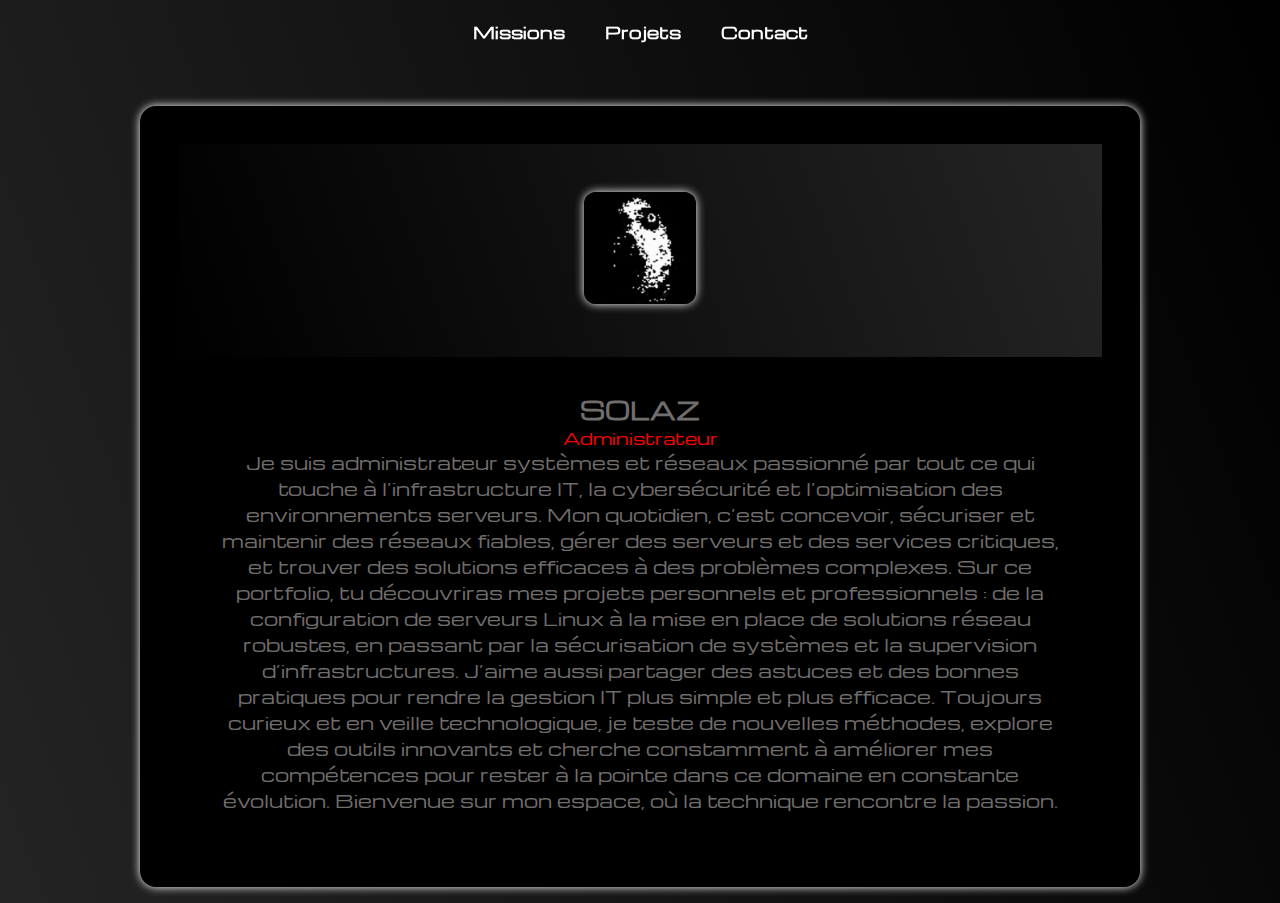
<file: index.html>
<!DOCTYPE html>
<html lang="fr">
 
<head>
    <link rel="stylesheet" href="css/style.css">
    <meta charset="UTF-8">
    <meta name="viewport" content="width=device-width, initial-scale=1.0">
    <title>Solaz</title>
    <link rel="icon" type="image/x-icon" href="Assets/Solaz PFP.gif">
</head>
 
<body>
    
    <div class="container">
        <div class="user-image">
            <img src="Assets/Solaz PFP.gif"
            alt="this image contains user-image">
        </div>
 
        <div class="content">
            <h3 class="name">Solaz</h3>
            <p class="username">Administrateur</p>
 
 
 
            <p class="details">
             Je suis administrateur systèmes et réseaux passionné par tout ce qui touche à l’infrastructure IT, la cybersécurité et l’optimisation des environnements serveurs. Mon quotidien, c’est concevoir, sécuriser et maintenir des réseaux fiables, gérer des serveurs et des services critiques, et trouver des solutions efficaces à des problèmes complexes.

Sur ce portfolio, tu découvriras mes projets personnels et professionnels : de la configuration de serveurs Linux à la mise en place de solutions réseau robustes, en passant par la sécurisation de systèmes et la supervision d’infrastructures. J’aime aussi partager des astuces et des bonnes pratiques pour rendre la gestion IT plus simple et plus efficace.

Toujours curieux et en veille technologique, je teste de nouvelles méthodes, explore des outils innovants et cherche constamment à améliorer mes compétences pour rester à la pointe dans ce domaine en constante évolution.

Bienvenue sur mon espace, où la technique rencontre la passion.
 

            </a>
        </div>
    </div>
     
    <nav class="site-nav">
        <ul class="nav-menu">
            <li class="nav-item"><a class="nav-link" href="html/mission.html">Missions</a></li>
            <li class="nav-item"><a class="nav-link" href="html/projets.html">Projets</a></li>
            <li class="nav-item"><a class="nav-link" href="html/contact.html">Contact</a></li>
        </ul>
    </nav>
     <script src="js/script.js"></script>
</body>
</html>
</file>
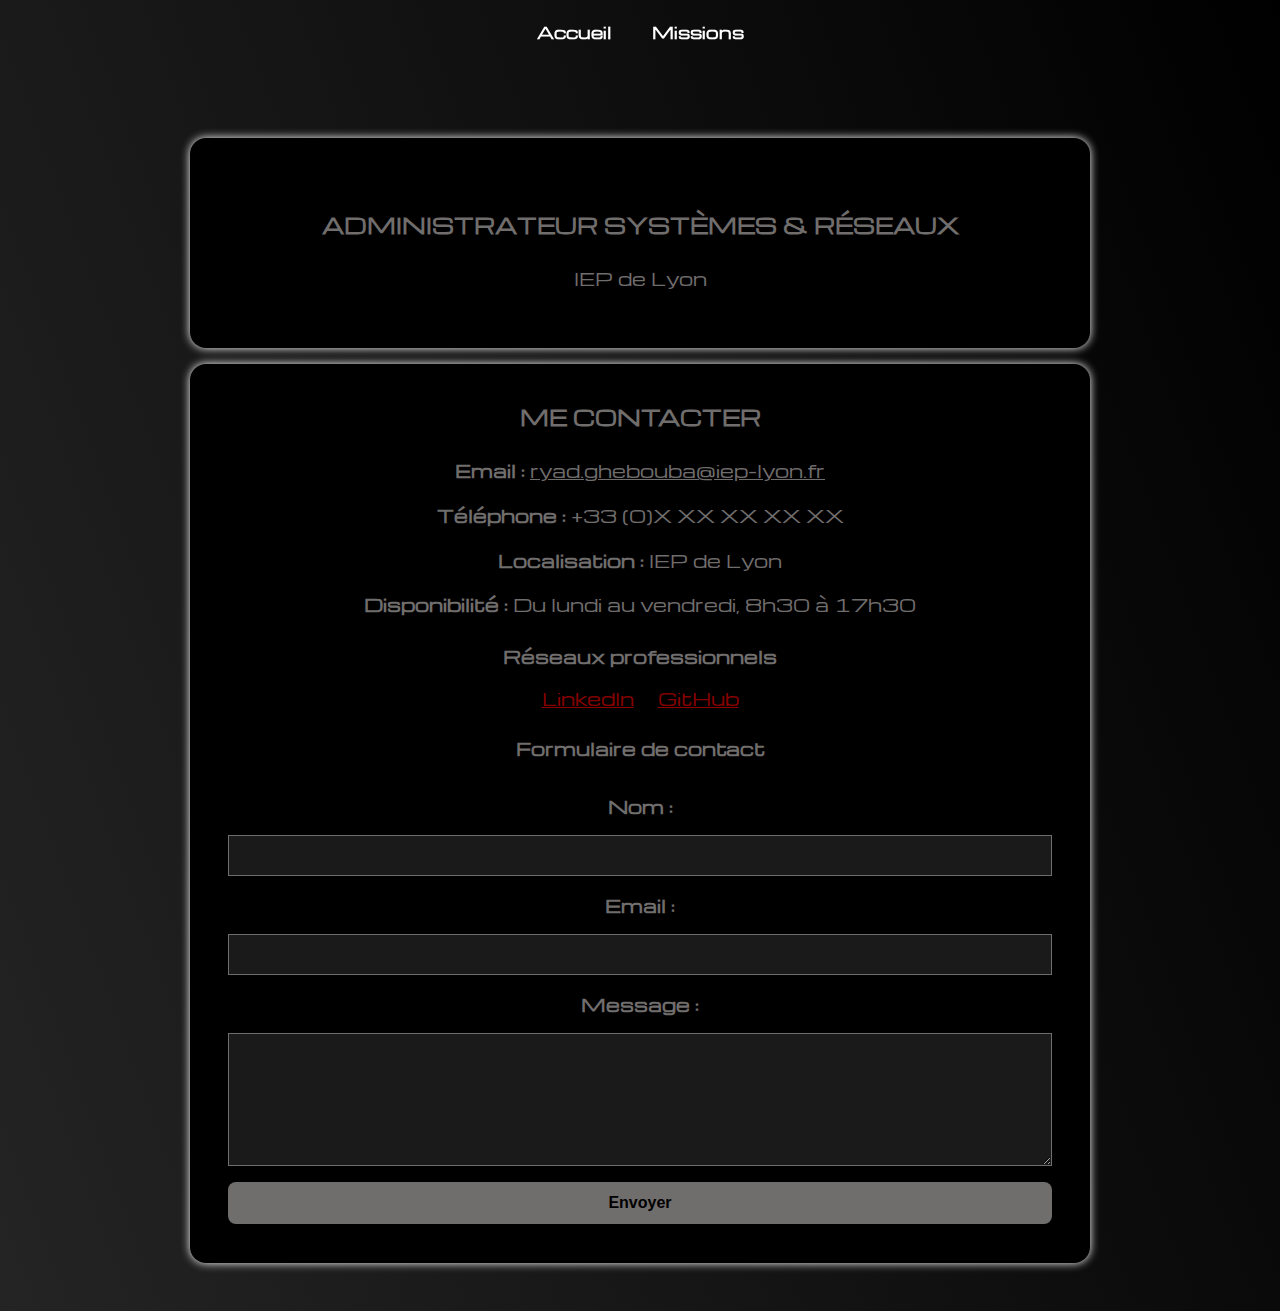
<file: contact.html>
<!DOCTYPE html>
<html lang="fr">
<head>
    <link rel="stylesheet" href="css/style.css">
    <meta charset="UTF-8">
    <meta name="viewport" content="width=device-width, initial-scale=1.0">
    <title>Contact - Ryad Ghebouba</title>
</head>
<body>
    <nav class="site-nav">
        <ul class="nav-menu">
            <li class="nav-item"><a class="nav-link" href="index.html">Accueil</a></li>
            <li class="nav-item"><a class="nav-link" href="mission.html">Missions</a></li>
        </ul>
    </nav>

    <main class="portfolio">
        <section class="presentation">
            <div class="container">
                <h1 class="name">Ryad Ghebouba</h1>
                <h2 class="username">Administrateur Systèmes & Réseaux</h2>
                <p class="location">IEP de Lyon</p>
            </div>
        </section>

        <section class="contact">
            <div class="container">
                <h2>Me contacter</h2>
                <p><strong>Email :</strong> <a href="mailto:ryad.ghebouba@sciencespo-lyon.fr">ryad.ghebouba@iep-lyon.fr</a></p>
                <p><strong>Téléphone :</strong> +33 (0)X XX XX XX XX</p>
                <p><strong>Localisation :</strong> IEP de Lyon</p>
                <p><strong>Disponibilité :</strong> Du lundi au vendredi, 8h30 à 17h30</p>
                
                <h3>Réseaux professionnels</h3>
                <ul class="social-links">
                    <li><a href="https://www.linkedin.com" target="_blank" rel="noopener noreferrer">LinkedIn</a></li>
                    <li><a href="https://github.com" target="_blank" rel="noopener noreferrer">GitHub</a></li>
                </ul>

                <h3>Formulaire de contact</h3>
                <form class="contact-form">
                    <label for="name">Nom :</label>
                    <input type="text" id="name" name="name" required>

                    <label for="email">Email :</label>
                    <input type="email" id="email" name="email" required>

                    <label for="message">Message :</label>
                    <textarea id="message" name="message" rows="5" required></textarea>

                    <button type="submit">Envoyer</button>
                </form>
            </div>
        </section>
    </main>
</body>
</html>
</file>
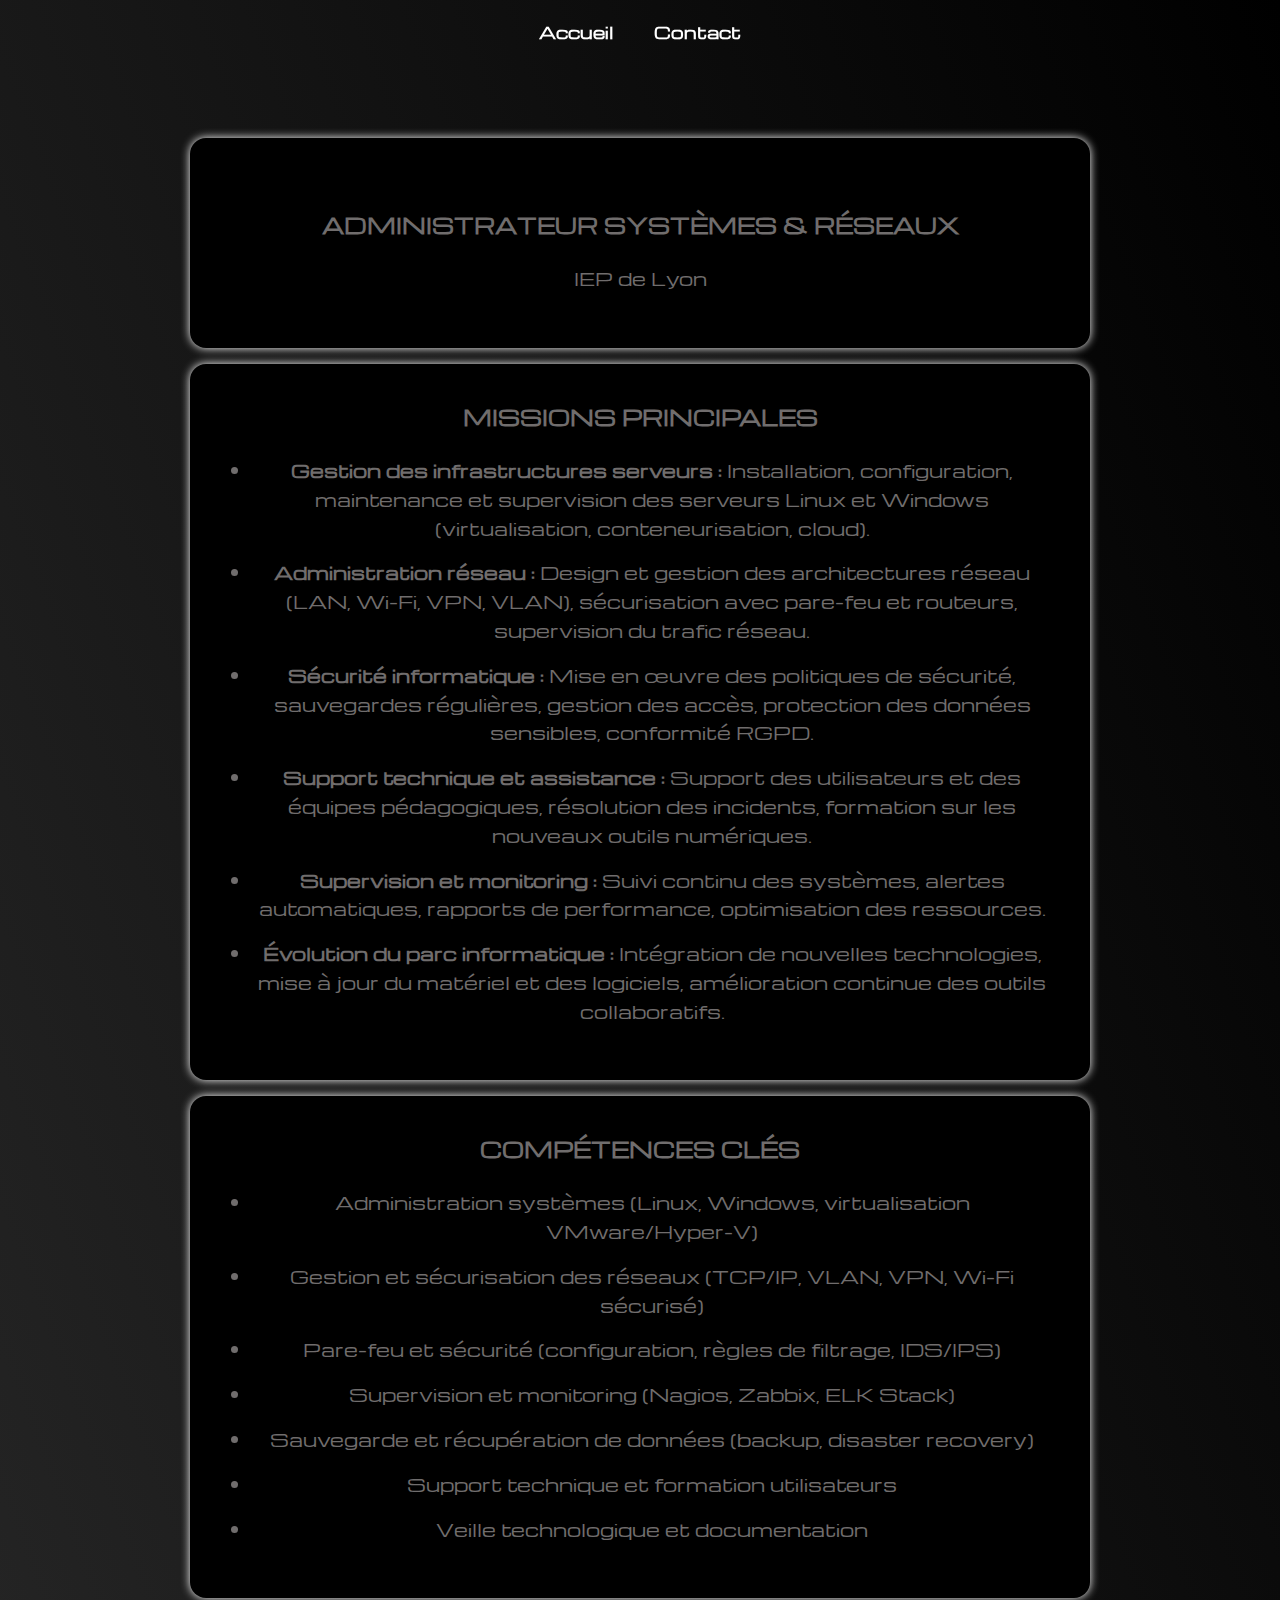
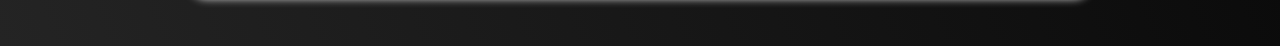
<file: mission.html>
<!DOCTYPE html>
<html lang="fr">
<head>
    <link rel="stylesheet" href="css/style.css">
    <meta charset="UTF-8">
    <meta name="viewport" content="width=device-width, initial-scale=1.0">
    <title>Missions - Ryad Ghebouba</title>
</head>
<body>
    <nav class="site-nav">
        <ul class="nav-menu">
            <li class="nav-item"><a class="nav-link" href="index.html">Accueil</a></li>
            <li class="nav-item"><a class="nav-link" href="contact.html">Contact</a></li>
        </ul>
    </nav>

    <main class="portfolio">
        <section class="presentation">
            <div class="container">
                <h1 class="name">Ryad Ghebouba</h1>
                <h2 class="username">Administrateur Systèmes & Réseaux</h2>
                <p class="location">IEP de Lyon</p>
            </div>
        </section>

        <section class="missions">
            <div class="container">
                <h2>Missions principales</h2>
                <ul class="missions-list">
                    <li><strong>Gestion des infrastructures serveurs :</strong> Installation, configuration, maintenance et supervision des serveurs Linux et Windows (virtualisation, conteneurisation, cloud).</li>
                    <li><strong>Administration réseau :</strong> Design et gestion des architectures réseau (LAN, Wi-Fi, VPN, VLAN), sécurisation avec pare-feu et routeurs, supervision du trafic réseau.</li>
                    <li><strong>Sécurité informatique :</strong> Mise en œuvre des politiques de sécurité, sauvegardes régulières, gestion des accès, protection des données sensibles, conformité RGPD.</li>
                    <li><strong>Support technique et assistance :</strong> Support des utilisateurs et des équipes pédagogiques, résolution des incidents, formation sur les nouveaux outils numériques.</li>
                    <li><strong>Supervision et monitoring :</strong> Suivi continu des systèmes, alertes automatiques, rapports de performance, optimisation des ressources.</li>
                    <li><strong>Évolution du parc informatique :</strong> Intégration de nouvelles technologies, mise à jour du matériel et des logiciels, amélioration continue des outils collaboratifs.</li>
                </ul>
            </div>
        </section>

        <section class="competences">
            <div class="container">
                <h2>Compétences clés</h2>
                <ul class="skills-list">
                    <li>Administration systèmes (Linux, Windows, virtualisation VMware/Hyper-V)</li>
                    <li>Gestion et sécurisation des réseaux (TCP/IP, VLAN, VPN, Wi-Fi sécurisé)</li>
                    <li>Pare-feu et sécurité (configuration, règles de filtrage, IDS/IPS)</li>
                    <li>Supervision et monitoring (Nagios, Zabbix, ELK Stack)</li>
                    <li>Sauvegarde et récupération de données (backup, disaster recovery)</li>
                    <li>Support technique et formation utilisateurs</li>
                    <li>Veille technologique et documentation</li>
                </ul>
            </div>
        </section>
    </main>
</body>
</html>
</file>
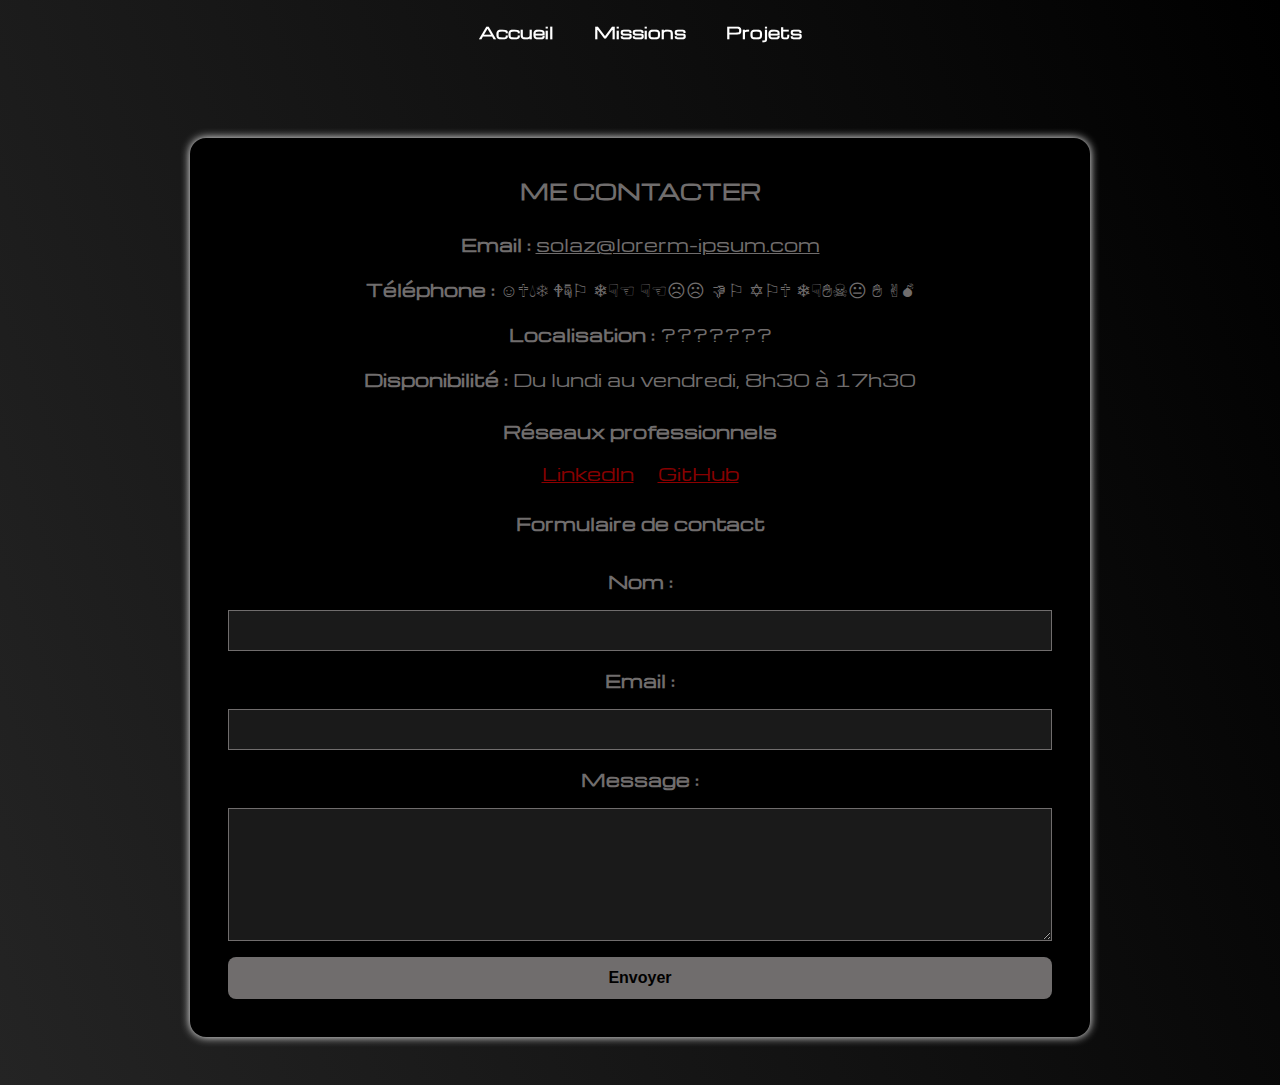
<file: html/contact.html>
<!DOCTYPE html>
<html lang="fr">
<head>
    <link rel="stylesheet" href="../css/style.css">
    <meta charset="UTF-8">
    <meta name="viewport" content="width=device-width, initial-scale=1.0">
    <title>Contact</title>
</head>
<body>
    <nav class="site-nav">
        <ul class="nav-menu">
            <li class="nav-item"><a class="nav-link" href="../index.html">Accueil</a></li>
            <li class="nav-item"><a class="nav-link" href="mission.html">Missions</a></li>
            <li class="nav-item"><a class="nav-link" href="projets.html">Projets</a></li>
        </ul>
    </nav>

    <main class="portfolio">
        <section class="presentation">
          
        </section>

        <section class="contact">
            <div class="container">
                <h2>Me contacter</h2>
                <p><strong>Email :</strong> <a href="mailto:solaz@lorem-ipsum.com">solaz@lorerm-ipsum.com</a></p>
                <p><strong>Téléphone :</strong> ☺︎🕆︎💧︎❄︎ 🕈︎☟︎⚐︎ ❄︎☟︎☜︎ ☟︎☜︎☹︎☹︎ 👎︎⚐︎ ✡︎⚐︎🕆︎ ❄︎☟︎✋︎☠︎😐︎ ✋︎ ✌︎💣︎</p>
                <p><strong>Localisation :</strong> ???????</p>
                <p><strong>Disponibilité :</strong> Du lundi au vendredi, 8h30 à 17h30</p>
                
                <h3>Réseaux professionnels</h3>
                <ul class="social-links">
                    <li><a href="https://www.linkedin.com" target="_blank" rel="noopener noreferrer">LinkedIn</a></li>
                    <li><a href="https://github.com/Solaz16" target="_blank" rel="noopener noreferrer">GitHub</a></li>
                </ul>

                <h3>Formulaire de contact</h3>
                <form class="contact-form">
                    <label for="name">Nom :</label>
                    <input type="text" id="name" name="name" required>

                    <label for="email">Email :</label>
                    <input type="email" id="email" name="email" required>

                    <label for="message">Message :</label>
                    <textarea id="message" name="message" rows="5" required></textarea>

                    <button type="submit">Envoyer</button>
                </form>
            </div>
        </section>
    </main>
</body>
</html>
</file>
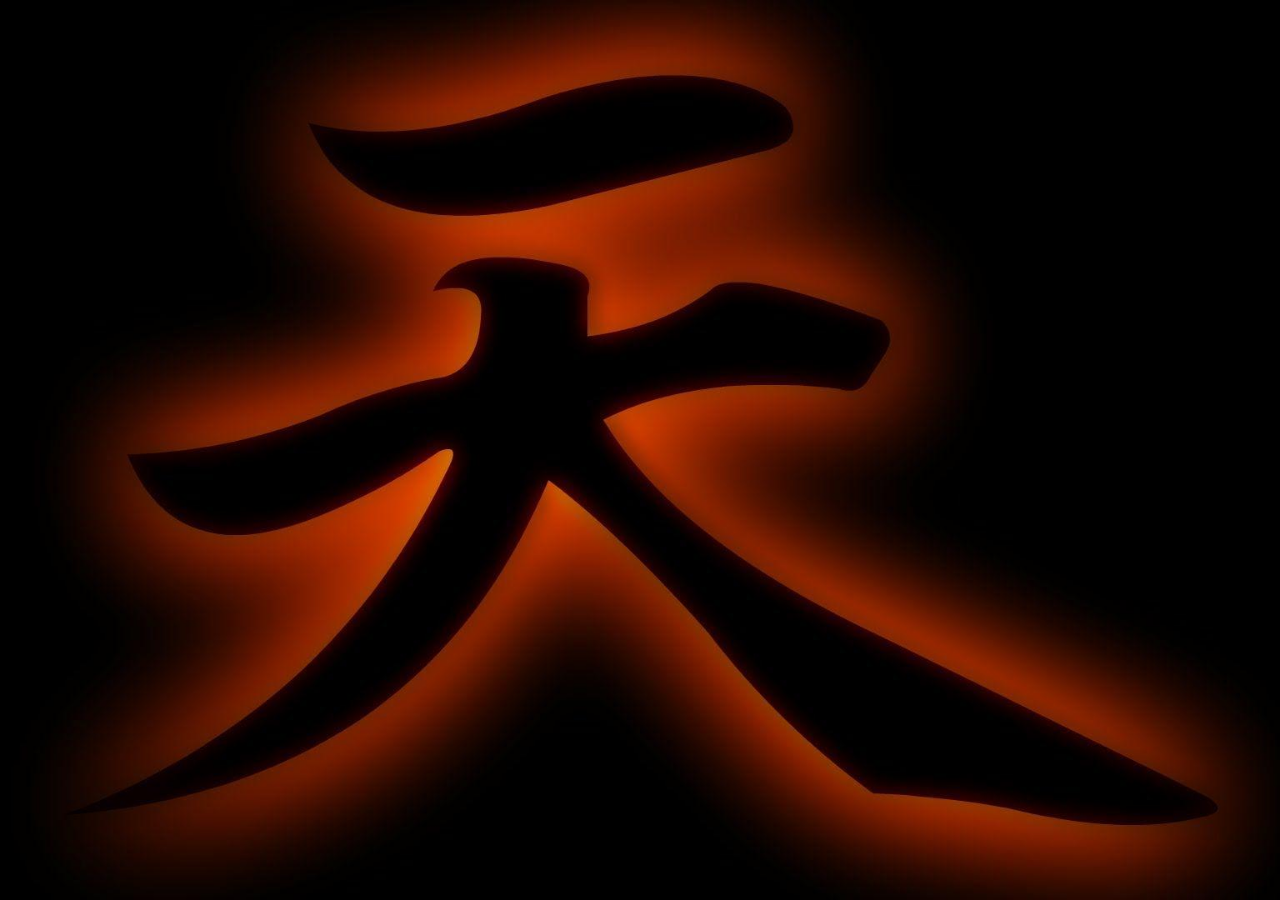
<file: html/konami.html>
<!DOCTYPE html>
<html lang="fr">
<head>
  <meta charset="utf-8">
  <meta name="viewport" content="width=device-width,initial-scale=1">
  <title>Konami</title>
  <style>
    * {
      margin: 0;
      padding: 0;
    }
    body {
      background: url('../Assets/AKUMA.jpg') center/cover no-repeat fixed;
      width: 100%;
      height: 100vh;
    }
  </style>
</head>
<body>
</body>
</html>
</file>
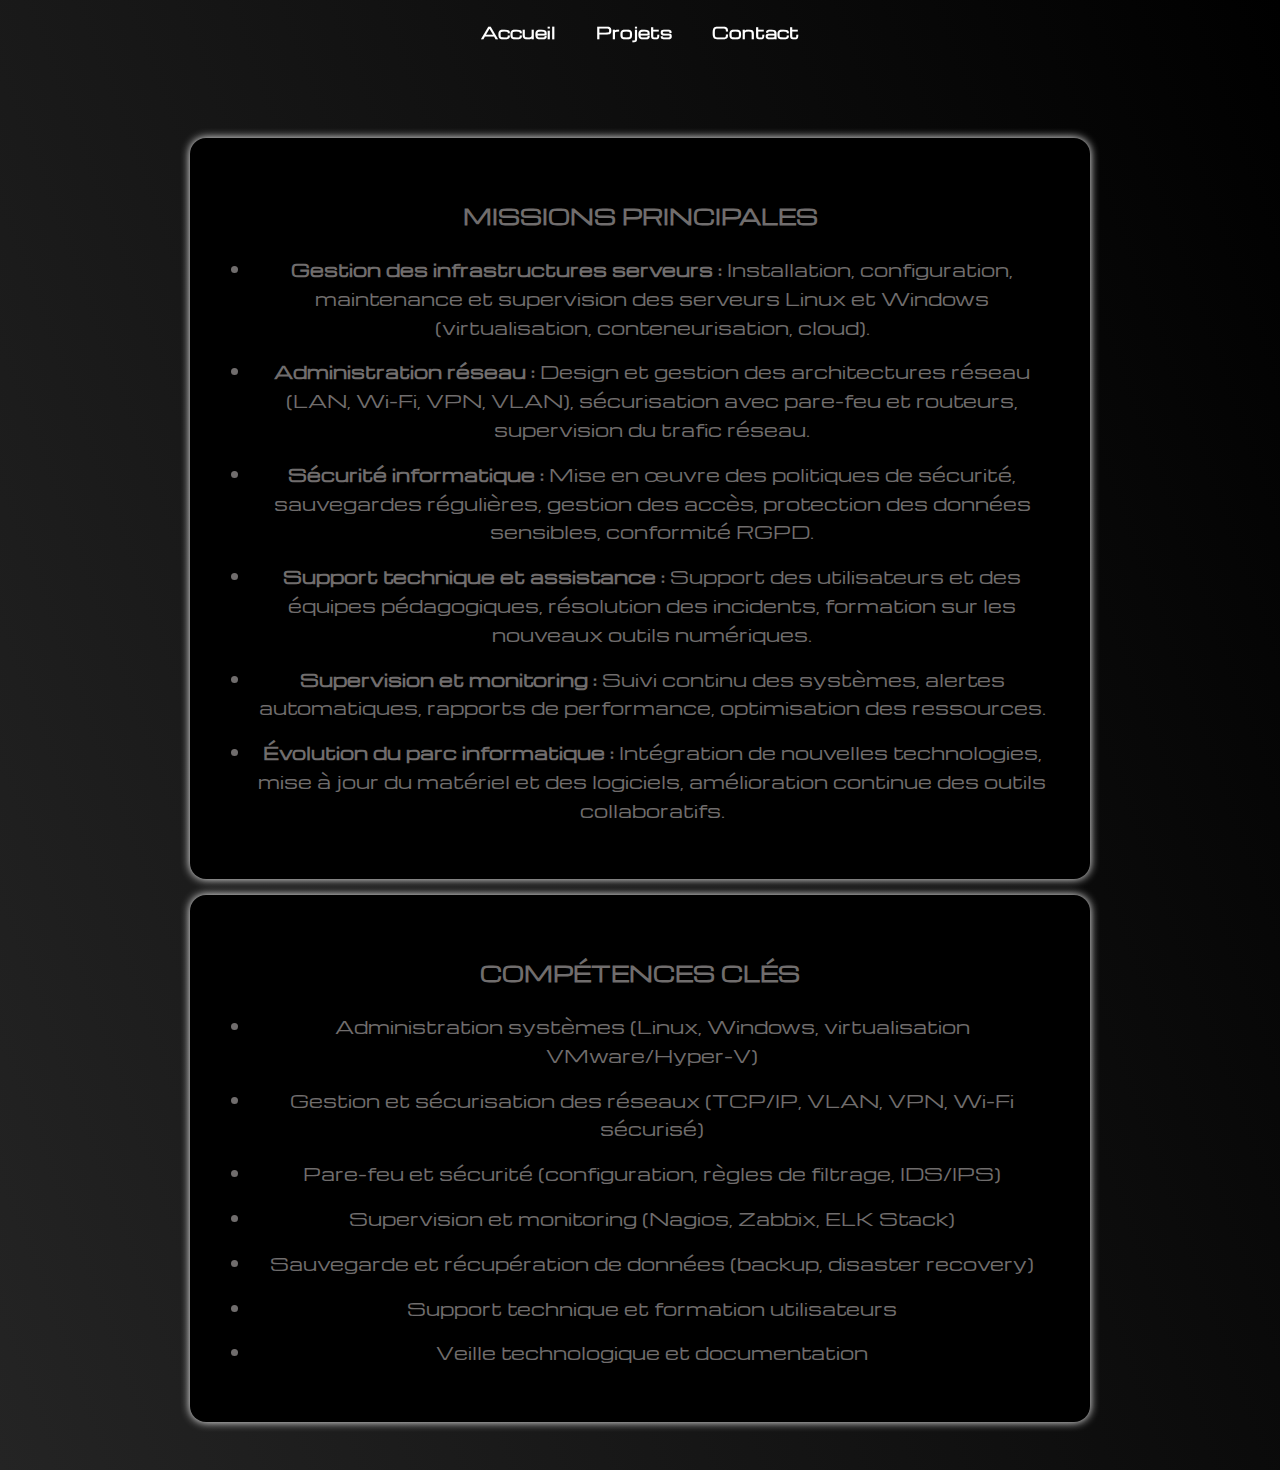
<file: html/mission.html>
<!DOCTYPE html>
<html lang="fr">
<head>
    <link rel="stylesheet" href="../css/style.css">
    <meta charset="UTF-8">
    <meta name="viewport" content="width=device-width, initial-scale=1.0">
    <title>mission</title>
</head>
<body>
    <nav class="site-nav">
        <ul class="nav-menu">
            <li class="nav-item"><a class="nav-link" href="../index.html">Accueil</a></li>
            <li class="nav-item"><a class="nav-link" href="projets.html">Projets</a></li>
            <li class="nav-item"><a class="nav-link" href="contact.html">Contact</a></li>
        </ul>
    </nav>

    <main class="portfolio">
        <section class="presentation">
            
        </section>

        <section class="missions">
            <div class="container">
                <h2 style="margin-top: 3%;">Missions principales</h2>
                <ul class="missions-list">
                    <li><strong>Gestion des infrastructures serveurs :</strong> Installation, configuration, maintenance et supervision des serveurs Linux et Windows (virtualisation, conteneurisation, cloud).</li>
                    <li><strong>Administration réseau :</strong> Design et gestion des architectures réseau (LAN, Wi-Fi, VPN, VLAN), sécurisation avec pare-feu et routeurs, supervision du trafic réseau.</li>
                    <li><strong>Sécurité informatique :</strong> Mise en œuvre des politiques de sécurité, sauvegardes régulières, gestion des accès, protection des données sensibles, conformité RGPD.</li>
                    <li><strong>Support technique et assistance :</strong> Support des utilisateurs et des équipes pédagogiques, résolution des incidents, formation sur les nouveaux outils numériques.</li>
                    <li><strong>Supervision et monitoring :</strong> Suivi continu des systèmes, alertes automatiques, rapports de performance, optimisation des ressources.</li>
                    <li><strong>Évolution du parc informatique :</strong> Intégration de nouvelles technologies, mise à jour du matériel et des logiciels, amélioration continue des outils collaboratifs.</li>
                </ul>
            </div>
        </section>

        <section class="competences">
            <div class="container">
                <h2 style="margin-top: 3%;">Compétences clés</h2>
                <ul class="skills-list">
                    <li>Administration systèmes (Linux, Windows, virtualisation VMware/Hyper-V)</li>
                    <li>Gestion et sécurisation des réseaux (TCP/IP, VLAN, VPN, Wi-Fi sécurisé)</li>
                    <li>Pare-feu et sécurité (configuration, règles de filtrage, IDS/IPS)</li>
                    <li>Supervision et monitoring (Nagios, Zabbix, ELK Stack)</li>
                    <li>Sauvegarde et récupération de données (backup, disaster recovery)</li>
                    <li>Support technique et formation utilisateurs</li>
                    <li>Veille technologique et documentation</li>
                </ul>
            </div>
        </section>
    </main>
</body>
</html>
</file>
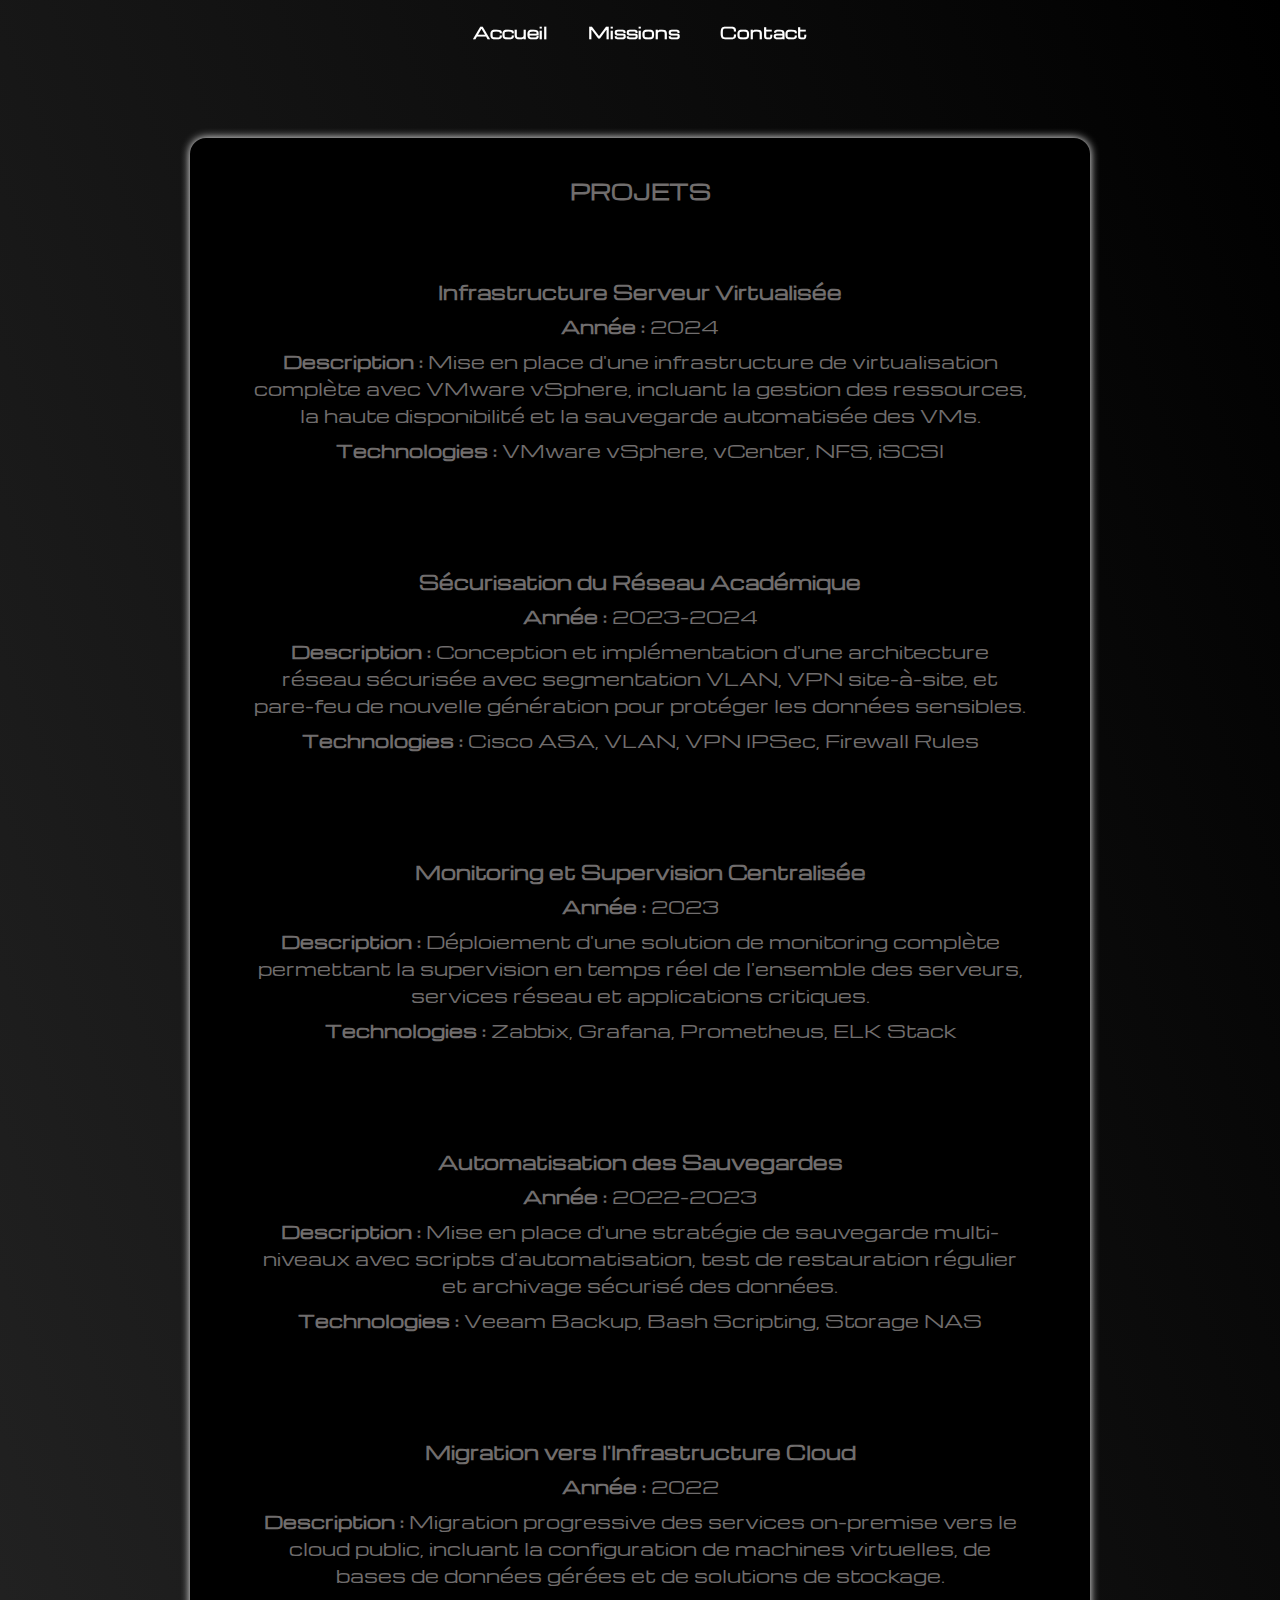
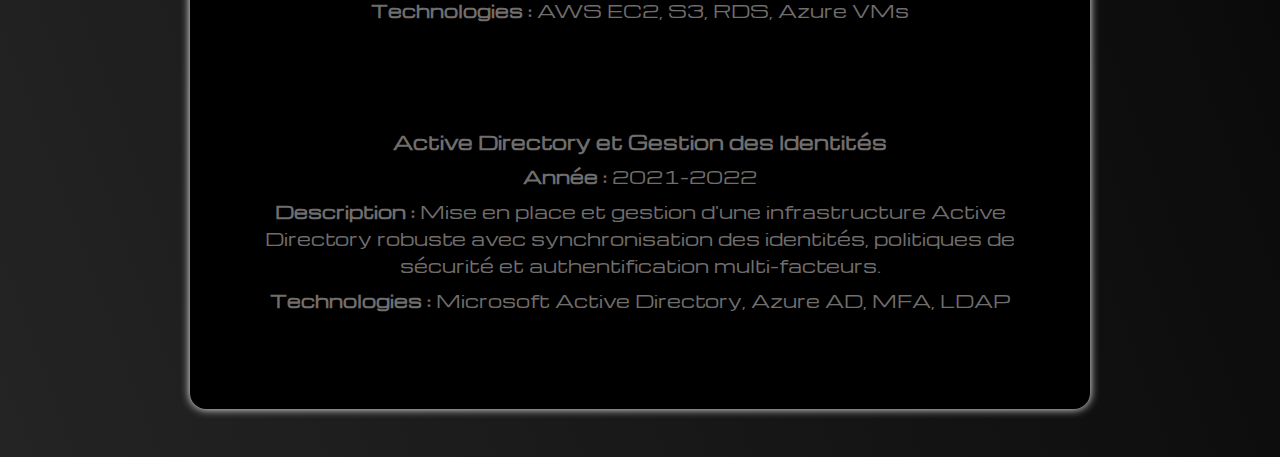
<file: html/projets.html>
<!DOCTYPE html>
<html lang="fr">
<head>
    <link rel="stylesheet" href="../css/style.css">
    <meta charset="UTF-8">
    <meta name="viewport" content="width=device-width, initial-scale=1.0">
    <title>Solaz</title>
</head>
<body>
    <nav class="site-nav">
        <ul class="nav-menu">
            <li class="nav-item"><a class="nav-link" href="../index.html">Accueil</a></li>
            <li class="nav-item"><a class="nav-link" href="mission.html">Missions</a></li>
            <li class="nav-item"><a class="nav-link" href="contact.html">Contact</a></li>
        </ul>
    </nav>

    <main class="portfolio">
        <section class="presentation">
           
        </section>

        <section class="projects">
            <div class="container">
                <h2>Projets</h2>
                
                <div class="project-card">
                    <h3>Infrastructure Serveur Virtualisée</h3>
                    <p><strong>Année :</strong> 2024</p>
                    <p><strong>Description :</strong> Mise en place d'une infrastructure de virtualisation complète avec VMware vSphere, incluant la gestion des ressources, la haute disponibilité et la sauvegarde automatisée des VMs.</p>
                    <p><strong>Technologies :</strong> VMware vSphere, vCenter, NFS, iSCSI</p>
                </div>

                <div class="project-card">
                    <h3>Sécurisation du Réseau Académique</h3>
                    <p><strong>Année :</strong> 2023-2024</p>
                    <p><strong>Description :</strong> Conception et implémentation d'une architecture réseau sécurisée avec segmentation VLAN, VPN site-à-site, et pare-feu de nouvelle génération pour protéger les données sensibles.</p>
                    <p><strong>Technologies :</strong> Cisco ASA, VLAN, VPN IPSec, Firewall Rules</p>
                </div>

                <div class="project-card">
                    <h3>Monitoring et Supervision Centralisée</h3>
                    <p><strong>Année :</strong> 2023</p>
                    <p><strong>Description :</strong> Déploiement d'une solution de monitoring complète permettant la supervision en temps réel de l'ensemble des serveurs, services réseau et applications critiques.</p>
                    <p><strong>Technologies :</strong> Zabbix, Grafana, Prometheus, ELK Stack</p>
                </div>

                <div class="project-card">
                    <h3>Automatisation des Sauvegardes</h3>
                    <p><strong>Année :</strong> 2022-2023</p>
                    <p><strong>Description :</strong> Mise en place d'une stratégie de sauvegarde multi-niveaux avec scripts d'automatisation, test de restauration régulier et archivage sécurisé des données.</p>
                    <p><strong>Technologies :</strong> Veeam Backup, Bash Scripting, Storage NAS</p>
                </div>

                <div class="project-card">
                    <h3>Migration vers l'Infrastructure Cloud</h3>
                    <p><strong>Année :</strong> 2022</p>
                    <p><strong>Description :</strong> Migration progressive des services on-premise vers le cloud public, incluant la configuration de machines virtuelles, de bases de données gérées et de solutions de stockage.</p>
                    <p><strong>Technologies :</strong> AWS EC2, S3, RDS, Azure VMs</p>
                </div>

                <div class="project-card">
                    <h3>Active Directory et Gestion des Identités</h3>
                    <p><strong>Année :</strong> 2021-2022</p>
                    <p><strong>Description :</strong> Mise en place et gestion d'une infrastructure Active Directory robuste avec synchronisation des identités, politiques de sécurité et authentification multi-facteurs.</p>
                    <p><strong>Technologies :</strong> Microsoft Active Directory, Azure AD, MFA, LDAP</p>
                </div>
            </div>
        </section>
    </main>
</body>
</html>
</file>
<file: css/style.css>
@import url('https://fonts.googleapis.com/css2?family=Michroma&display=swap');

*{
    margin: 0;
    padding: 0;
    box-sizing: border-box;
}
 

body{
    
    display: flex;
    justify-content: center;
    background-image: linear-gradient(70deg,#242424,#000000);
    align-items: center;
    padding-top: 90px;
}


body, html {
    font-family: 'Michroma', sans-serif;
}
 
.container{
    width: 1000px;
    background-color: rgb(0, 0, 0);
    overflow: hidden;
    border-radius: 16px;
    text-align: center;
    margin: 16px;
    padding: 3%;
    
    font-family: 'Michroma', sans-serif;
    font-size: 18px;
    box-shadow:0 0px 10px rgb(255, 255, 255);
}
 
.user-image{
    padding: 48px 0;
    background-image: linear-gradient(70deg,#000000,#242424);
}
 
.user-image img{
    width: 112px;
    height: 112px;
    border-radius: 12px;
    box-shadow:  0 0px 10px rgb(255, 255, 255) ;
    object-fit: cover;
}
 
.content{
    color: #706d6d;
    padding: 35px;
}
 
.name{
    font-size: 24px;
    text-transform: uppercase;
}
 
.username{
    font-size: 16px;
    color: #ff0000;
}

.site-nav{
    width: auto;
    display: flex;
    justify-content: center;
    padding: 4px 8px;
    position: fixed;
    top: 16px;
    left: 50%;
    transform: translateX(-50%);
    z-index: 1000;
    border-radius: 12px;
}

.site-nav .nav-menu{
    list-style: none;
    display: flex;
    gap: 24px;
    margin: 0;
    padding: 0;
}

.site-nav .nav-link{
    text-decoration: none;
    color: #ffffff;
    font-weight: 600;
    padding: 4px 8px;
}

.site-nav .nav-link:hover{
    color: #ff0000;
}


.portfolio {
    width: 100%;
    padding: 32px 0;
}

.portfolio .container {
    width: 90%;
    max-width: 900px;
    margin: 16px auto;
    padding: 3%;
    border-radius: 16px;
}

.portfolio .content, .missions, .competences, .contact {
    color: #706d6d;
}

.missions-list, .skills-list {
    color: #706d6d;
    margin: 16px 0;
    padding-left: 24px;
    list-style: disc;
}

.missions-list li, .skills-list li {
    margin-bottom: 16px;
    line-height: 1.6;
}

.portfolio h2 {
    color: #706d6d;
    margin-bottom: 24px;
    font-size: 21px;
    text-transform: uppercase;
}

.portfolio h3 {
    color: #706d6d;
    margin-top: 24px;
    margin-bottom: 16px;
    font-size: 18px;
}

.portfolio p {
    color: #706d6d;
    margin-bottom: 16px;
    line-height: 1.6;
}

.portfolio a {
    color: #706d6d;
    text-decoration: underline;
}

.portfolio a:hover {
    color: #999999;
}


.contact-form {
    margin-top: 32px;
    display: flex;
    flex-direction: column;
    gap: 16px;
}

.contact-form label {
    color: #706d6d;
    font-weight: 600;
}

.contact-form input, .contact-form textarea {
    background-color: #1a1a1a;
    color: #706d6d;
    border: 1px solid #706d6d;
    padding: 8px;
    font-family: inherit;
    font-size: 16px;
}

.contact-form button {
    background-color: #706d6d;
    color: #000000;
    border: none;
    padding: 12px;
    font-weight: 600;
    cursor: pointer;
    font-size: 16px;
    border-radius: 8px;
}

.contact-form button:hover {
    background-color: #999999;
}

.social-links {
    list-style: none;
    padding: 0;
    display: flex;
    justify-content: center;
    gap: 24px;
    margin: 16px 0;
}

.social-links li {
    margin: 0;
}

.social-links a {
    color: #ff00008c;
}

.project-card {    
    padding: 24px;
    margin-bottom: 24px;
    border-radius: 12px;
}
.project-card h3 {
    color: #706d6d;
    margin-bottom: 8px;
    font-size: 19px;
}

.project-card p {
    color: #0706d6d;
    margin-bottom: 8px;
    line-height: 1.5;
}
</file>
